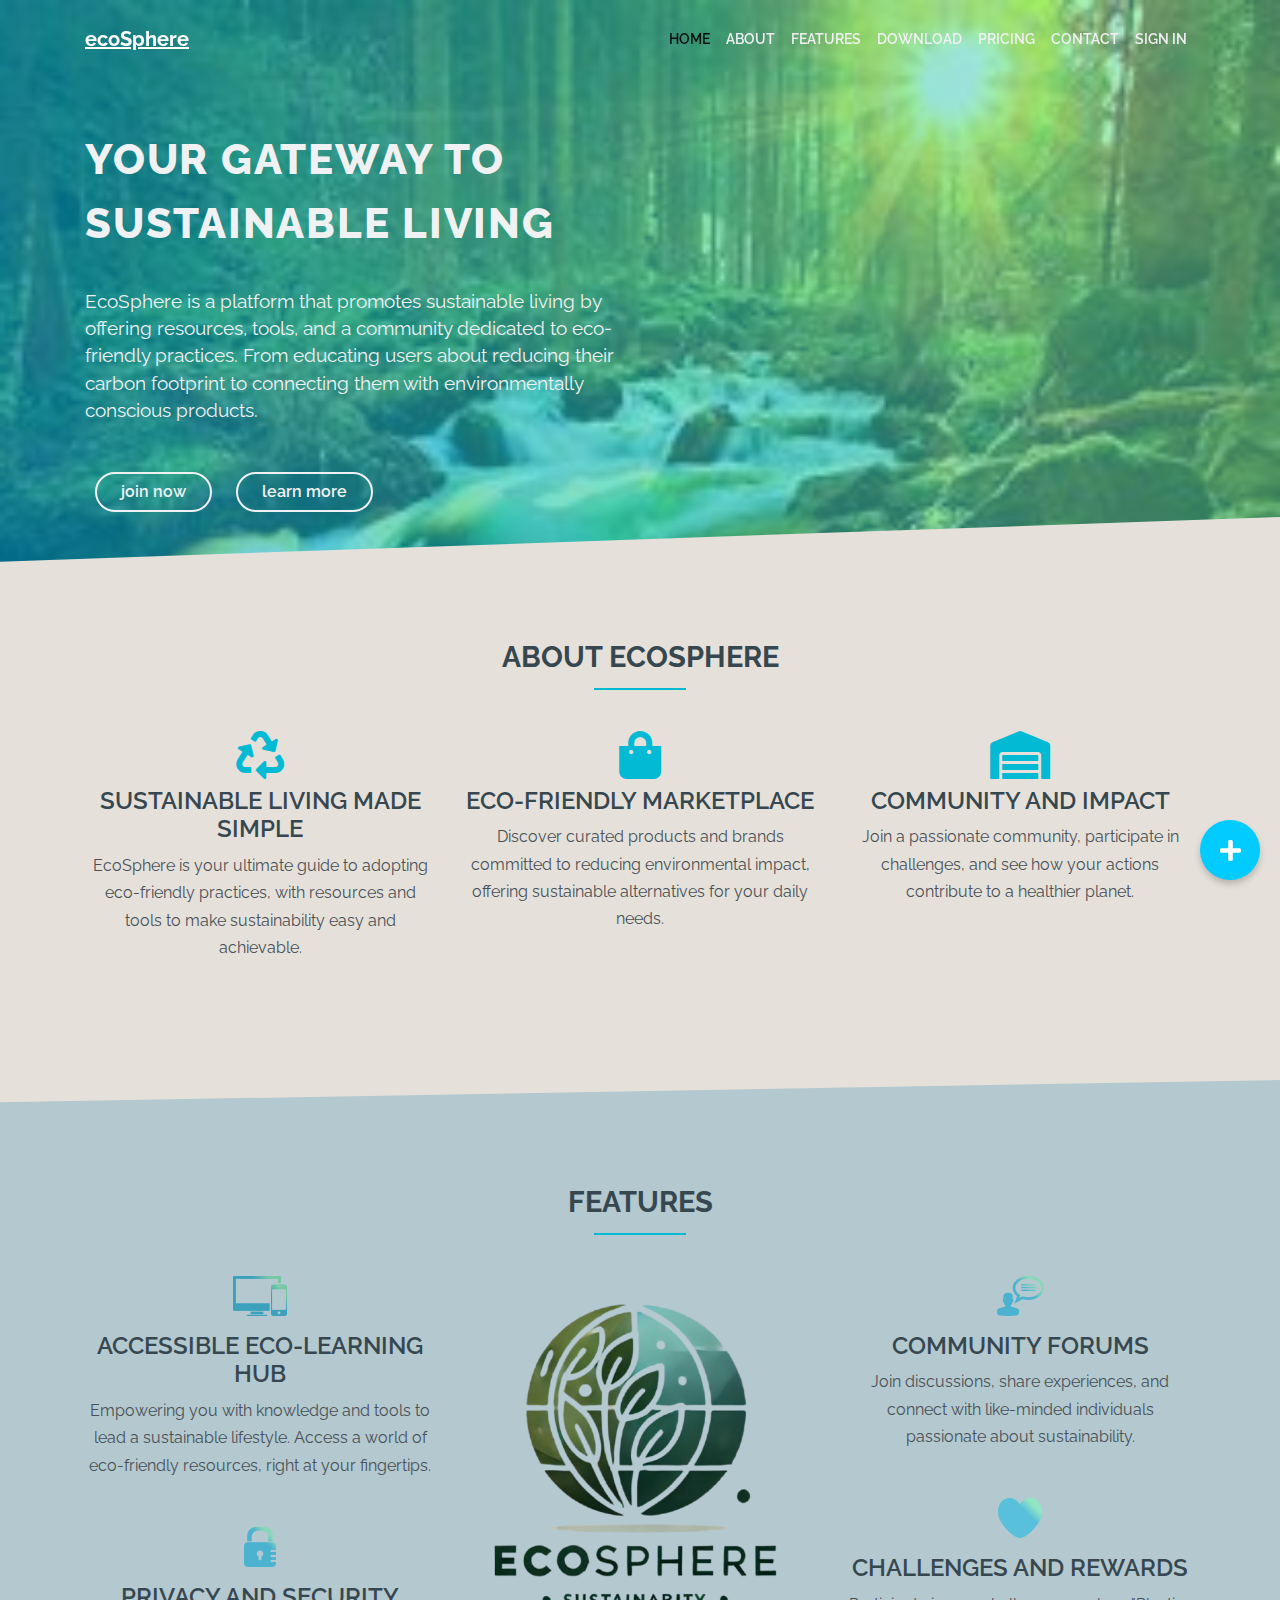
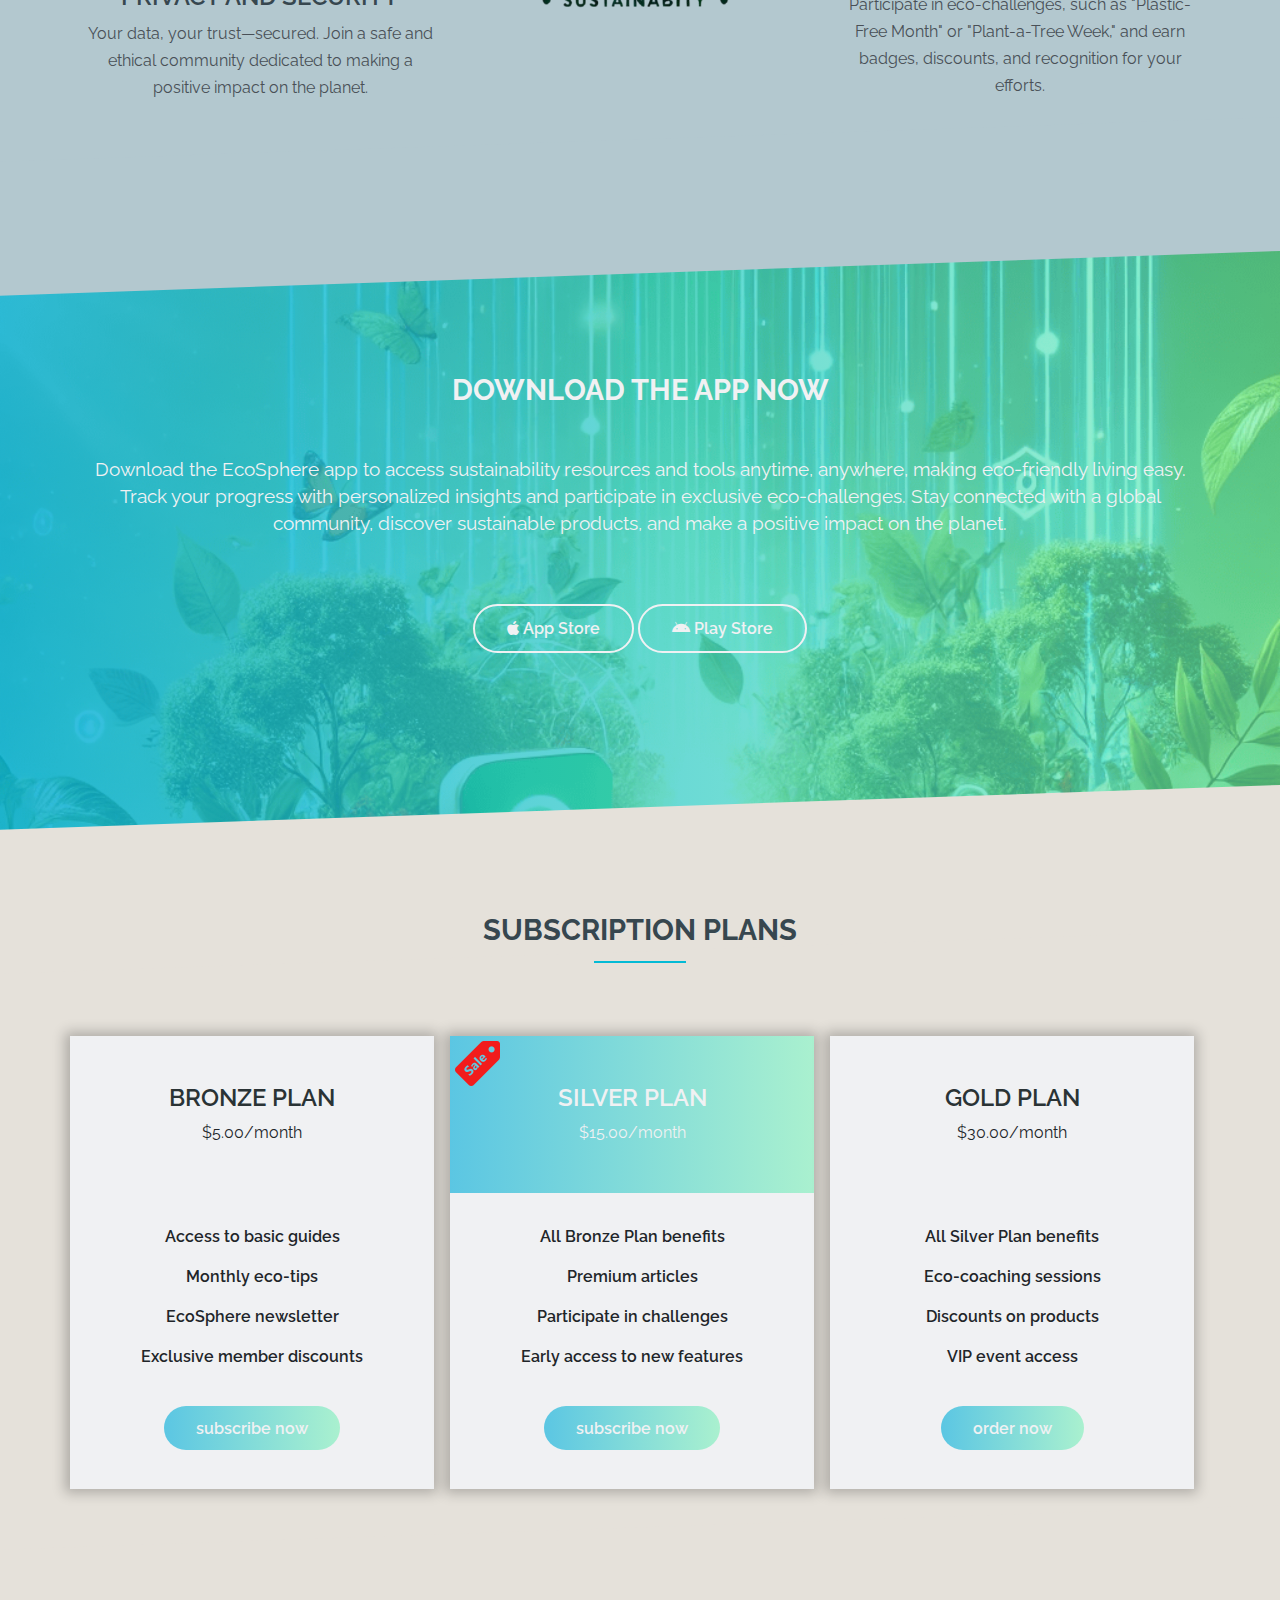
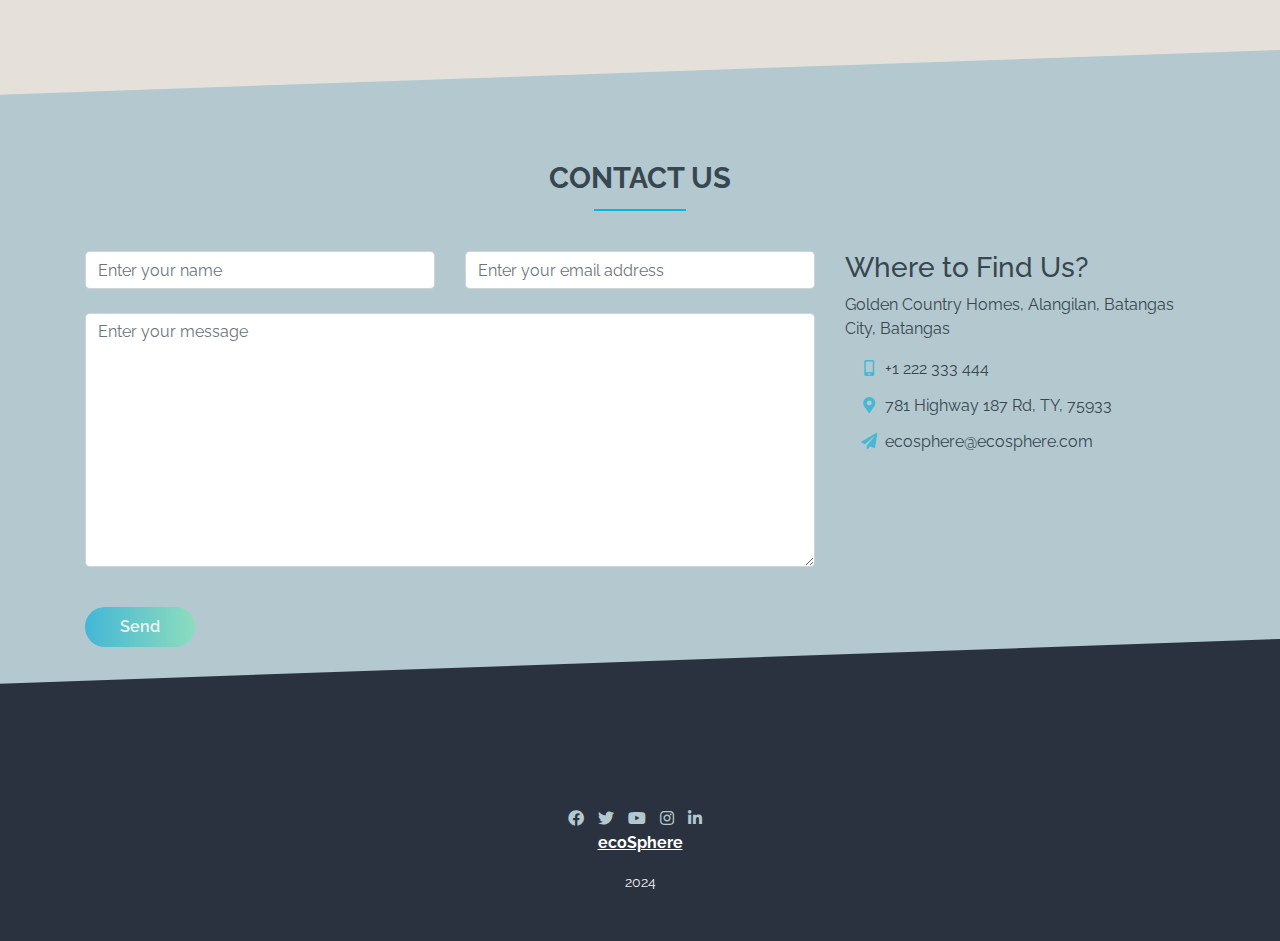
<file: index.html>
<!DOCTYPE html>
<html lang="en">
<head>
    <meta charset="UTF-8">
    <meta name="viewport" content="width=device-width, initial-scale=1.0">
    <meta http-equiv="X-UA-Compatible" content="ie=edge">
    <title>EcoSphere</title>
    <link rel="stylesheet" href="https://stackpath.bootstrapcdn.com/bootstrap/4.4.1/css/bootstrap.min.css">
    <link rel="stylesheet" href="https://cdnjs.cloudflare.com/ajax/libs/font-awesome/5.12.1/css/all.min.css">
    <link rel="stylesheet" href="assets/css/style.css">
</head>
<body>
    
    <header>
        <nav class="navbar navbar-expand-lg navbar-light fixed-top">
            <div class="container">
            <a class="navbar-brand" href="#"><span style="color: white"><u><strong>ecoSphere</strong></u></span></a>
            <button class="navbar-toggler navbar-toggler-right" type="button" data-toggle="collapse" data-target="#navbarNav" aria-controls="navbarNav" aria-expanded="false" aria-label="Toggle navigation">
              <span class="navbar-toggler-icon"></span>
            </button>
            <div class="collapse navbar-collapse justify-content-end" id="navbarNav">
              <ul class="navbar-nav">
                <li class="nav-item active">
                  <a class="nav-link" href="#">Home</a>
                </li>
                <li class="nav-item">
                  <a class="nav-link" href="#about">about</a>
                </li>
                <li class="nav-item">
                  <a class="nav-link" href="#features">features</a>
                </li>
                <li class="nav-item">
                    <a class="nav-link" href="#download">download</a>
                </li>
                <li class="nav-item">
                    <a class="nav-link" href="#pricing">pricing</a>
                </li>
                <li class="nav-item">
                    <a class="nav-link" href="#contact">contact</a>
                </li>
                <li class="login nav-item">
                    <a class="nav-link" href="sign-login.html">Sign In</a>
                </li>
              </ul>
            </div>
        </div>
          </nav>
    </header>

    <section>
        <button class="sticky-button" id="mainButton">
            <i class="fas fa-plus"></i>
        </button>

        <div class="button-menu" id="buttonMenu">
            <div class="toggle-container">
                <span>Dark Mode:</span>
                <label class="toggle-switch">
                    <input type="checkbox" id="darkModeToggle">
                    <span class="slider"></span>
                </label>
            </div>
            <div class="box">
                <div class="range">
                    <i class="fa fa-sun" aria-hidden="true"></i>
                    <input type="range" id="bright" min="0" max="200" value="100">
                    <span id="bright-span">100%</span>
                </div>
            </div>
             <div class="box">
                <div class="range">
                    <i class="fa fa-adjust" aria-hidden="true"></i>
                    <input type="range" id="contrast" min="0" max="200" value="100">
                    <span id="contrast-span">100%</span>
                </div>
            </div>
            <button id="reset">Reset</button>
        </div>
    </section>


    <!-- Hero section -->
    <section id="hero" class="adjustSection">
        <div class="container">
            <div class="row main-hero-content">
                    <div class="col-md-6">
                        <h1>Your Gateway to Sustainable Living</h1>
                        <p>EcoSphere is a platform that promotes sustainable living by offering resources, tools, and a community dedicated to eco-friendly practices. From educating users about reducing their carbon footprint to connecting them with environmentally conscious products.</p>
                        <div class="hero-buttons">
                            <a href="sign-login.html" class="btn btn-outline-primary btn-white">Join Now</a>
                            <a href="#about" class="btn btn-outline-primary btn-white">Learn More</a>
                        </div>
                    </div>
                    <div class="col-md-6">
                    </div>

            </div>

        </div>
    </section>

    <!-- About section -->
    <section id="about" class="adjustSection">

        <div class="container">

            <div class="row section-title justify-content-center">
                <h2 class="section-title-heading">about ecosphere</h2>
            </div>

            <div class="row justify-content-center text-center mt-5">

                <div class="col-md-4">
                    <i class="fas fa-recycle fa-3x mb-2"></i>
                    <h3>Sustainable Living Made Simple</h3>
                    <p>EcoSphere is your ultimate guide to adopting eco-friendly practices, with resources and tools to make sustainability easy and achievable.</p>
                </div>
                <div class="col-md-4">
                    <i class="fas fa-shopping-bag fa-3x mb-2"></i>
                    <h3>Eco-Friendly Marketplace</h3>
                    <p>Discover curated products and brands committed to reducing environmental impact, offering sustainable alternatives for your daily needs.</p>
                </div>
                <div class="col-md-4">
                    <i class="fas fa-warehouse fa-3x mb-2"></i>
                    <h3>Community and Impact</h3>
                    <p>Join a passionate community, participate in challenges, and see how your actions contribute to a healthier planet.</p>
                </div>

            </div>

        </div>
    </section>

    <!-- Feature section -->
    <section id="features" class="adjustSection">
        <div class="container">
            <div class="row section-title justify-content-center">
                <h2 class="section-title-heading">features</h2>
            </div>
            <div class="row mt-5">
                <div class="col-md-4">
                    <div class="feature-block">
                        <img src="assets/img/com.png" alt="">
                        <h3 class="text-center">Accessible Eco-Learning Hub</h3>
                        <p>Empowering you with knowledge and tools to lead a sustainable lifestyle. Access a world of eco-friendly resources, right at your fingertips.</p>
                    </div>
                    <div class="feature-block mt-5">
                        <img src="assets/img/lock.png" alt="">
                        <h3 class="text-center">Privacy and Security</h3>
                        <p>Your data, your trust—secured. Join a safe and ethical community dedicated to making a positive impact on the planet.</p>
                    </div>
                </div>
                <div class="col-md-4 device">
                    <img src="assets/img/globe.png" class="img-fluid" alt="">
                </div>
                <div class="col-md-4">
                    <div class="feature-block">
                        <img src="assets/img/community.png" alt="">
                        <h3 class="text-center">Community Forums</h3>
                        <p>Join discussions, share experiences, and connect with like-minded individuals passionate about sustainability.</p>
                    </div>
                    <div class="feature-block mt-5">
                        <img src="assets/img/heart.png" alt="">
                        <h3 class="text-center">Challenges and Rewards</h3>
                        <p>Participate in eco-challenges, such as "Plastic-Free Month" or "Plant-a-Tree Week," and earn badges, discounts, and recognition for your efforts.</p>
                    </div>
                </div>
            </div>
        </div>
    </section>

    <!-- Download section -->
    <section id="download" class="adjustSection">
        <div class="container">
                <div class="row download-title justify-content-center">
                    <h2>download the app now</h2>
                    <p>Download the EcoSphere app to access sustainability resources and tools anytime, anywhere, making eco-friendly living easy. Track your progress with personalized insights and participate in exclusive eco-challenges. Stay connected with a global community, discover sustainable products, and make a positive impact on the planet.</p>
                    <div class="download-btns">
                        <a href="#"><i class="fab fa-apple"></i> App Store</a>
                        <a href="#"><i class="fab fa-android"></i> Play Store</a>
                    </div>
                </div>
        </div>
    </section> 
    
    
    <!-- Pricing section -->
    <section id="pricing" class="adjustSection">
        <div class="container">
            <div class="row section-title justify-content-center">
                <h2 class="section-title-heading">Subscription Plans</h2>
            </div>
            <div class="row justify-content-center">
                <div class="col-md pricing-table">
                    <div class="table-header text-center">
                        <h4>Bronze Plan</h4>
                        <p>$5.00/month</p>
                    </div>
                    <div class="table-content">
                        <ul>
                            <li>Access to basic guides</li>
                            <li>Monthly eco-tips</li>
                            <li>EcoSphere newsletter</li>
                            <li>Exclusive member discounts</li>
                        </ul>
                    </div>
                    <div class="table-footer text-center">
                        <a href="#">subscribe now</a>
                    </div>
                </div>
                <div class="col-md pricing-table">
                    <div class="table-header text-center">
                        <h4>Silver Plan</h4>
                        <p>$15.00/month</p>
                        <img src="assets/img/sale-badge.png" alt="">
                    </div>
                    <div class="table-content">
                        <ul>
                            <li>All Bronze Plan benefits</li>
                            <li>Premium articles</li>
                            <li>Participate in challenges</li>
                            <li>Early access to new features</li>
                        </ul>
                    </div>
                    <div class="table-footer text-center">
                        <a href="#">subscribe now</a>
                    </div>
                </div>
                <div class="col-md pricing-table">
                    <div class="table-header text-center">
                        <h4>Gold Plan</h4>
                        <p>$30.00/month</p>
                    </div>
                    <div class="table-content">
                        <ul>
                            <li>All Silver Plan benefits</li>
                            <li>Eco-coaching sessions</li>
                            <li>Discounts on products</li>
                            <li>VIP event access</li>
                        </ul>
                    </div>
                    <div class="table-footer text-center">
                        <a href="#">order now</a>
                    </div>
                </div>
            </div>
        </div>
    </section> 


    <!-- Contact section -->
    <section id="contact" class="adjustSection">
        <div class="container">
            <div class="row section-title justify-content-center">
                <h2 class="section-title-heading">Contact Us</h2>
            </div>
            <div class="row mt-5">
                <div class="col-md-8">
                    <div class="contact-form">
                        <form>
                            <div class="row">
                                <div class="col">
                                    <input id="name" type="text" class="form-control" placeholder="Enter your name">
                                </div>
                                <div class="col">
                                    <input id="email" type="email" class="form-control" placeholder="Enter your email address">
                                </div>
                            </div>
                            <div class="form-group mt-4">
                                <textarea id="msg" class="form-control" rows="10" placeholder="Enter your message"></textarea>
                            </div>
                            <p id="errSend"></p>
                            <button id="send" class="btn btn-contact mt-4">Send</button>
                        </form>
                    </div>
                </div>
                <div class="contact-text col-md-4">
                    <div class="address">
                        <h3>Where to Find Us?</h3>
                        <p>Golden Country Homes, Alangilan, Batangas City, Batangas</p>
                    </div>
                    <div class="contact-details">
                        <ul class="fa-ul">
                            <li><span class="fa-li"><i class="fas fa-mobile-alt"></i></span>+1 222 333 444</li>
                            <li><span class="fa-li"><i class="fas fa-map-marker-alt"></i></span>781 Highway 187 Rd, TY, 75933</li>
                            <li><span class="fa-li"><i class="fas fa-paper-plane"></i></span>ecosphere@ecosphere.com</li>
                        </ul>
                    </div>
                </div>
            </div>

            <div class="popup" id="popup">
                <i class="fas fa-check-circle"></i>
                <h2>Thank you for reaching out!</h2>
                <p>Your message has been sent</p>
                <button onclick="removePopup()">Done</button>
            </div>
        </div>
    </section> 


    <!-- Footer section -->
    <footer id="footer" class="adjustSection">
        <div class="container">
            <div class="row d-flex flex-column align-items-center">
                <div class="social-icons">
                    <a href="#"><i class="fab fa-facebook"></i></a>
                    <a href="#"><i class="fab fa-twitter"></i></a>
                    <a href="#"><i class="fab fa-youtube"></i></a>
                    <a href="#"><i class="fab fa-instagram"></i></a>
                    <a href="#"><i class="fab fa-linkedin-in"></i></a>
                </div>
                <div class="footer-logo">
                    <span style="color: white"><u><strong>ecoSphere</strong></u></span>
                </div>
                <div class="year text-center">
                    <p>2024</p>
                </div>
            </div>
        </div>
    </footer>


    <script src="https://code.jquery.com/jquery-3.6.0.min.js"></script>
    <script src="https://code.jquery.com/jquery-3.4.1.slim.min.js"></script>
    <script src="https://cdn.jsdelivr.net/npm/popper.js@1.16.0/dist/umd/popper.min.js"></script>
    <script src="https://stackpath.bootstrapcdn.com/bootstrap/4.4.1/js/bootstrap.min.js" ></script>
    <script src="assets/js/custom.js" ></script>   
</body>
</html>
</file>
<file: assets/css/style.css>
@import url('https://fonts.googleapis.com/css?family=Raleway:400,500,600,700,800,900&display=swap');

:root {
    --main-accent-color: #03bad5;
    --section-title-color-dark: #37474f;
    --body-color: #495057;
    --nav-active: rgba(0,172,217, 0.7);
    --body-light-bg: #E5E1DA;
    --body-dark-bg: #B3C8CF;
    --light-text: #f0f1f3;
    --hover-text: #27778b;
    --btn-blue: #01cbff;
    --footer-bg: #2b323f;
}



* {
    margin: 0;
    padding: 0;
}

body {
    font-family: 'Raleway', sans-serif;
    background-color: var(--body-light-bg);
}

h1 {
    font-family: 'Raleway', sans-serif;
    font-size: 2.6rem;
    line-height: 4rem;
    font-weight: 800;
}

.btn-white {
    border: 2px solid var(--light-text);
    border-radius: 2rem;
    color: var(--light-text);
    font-weight: 600;
    text-transform: lowercase;
    font-size: 1rem;
    margin-right: 10px;
    margin-left: 10px;
    padding-left: 1.5rem;
    padding-right: 1.5rem;
}

.btn-white:hover {
    background-color: var(--light-text);
    color: var(--main-accent-color);
    border: 2px solid var(--light-text);
}

/* Section title */
.section-title {
    position: relative;
}

h2.section-title-heading {
    color: var(--section-title-color-dark);
    padding-top: 2rem;
    text-transform: uppercase;
    font-weight: 700;
    font-size: 1.8rem;
}

.section-title::after {
    content: '';
    position: absolute;
    border-bottom: 2px solid var(--main-accent-color);
    width: 8%;
    top: 80px;
}

.section-title:hover::after {
    width: 12%;
    transition: all 0.6s ease-out;
    -webkit-transition: all 0.6s ease-out;
    -moz-transition: all 0.6s ease-out;
    -o-transition: all 0.6s ease-out;

}



/* ============ NAVIGATION =============== */

.navbar {
    padding-top: 1.2rem;
}

.navbar-light .navbar-nav .nav-link {
    color: var(--light-text);
    text-transform: uppercase;
    font-weight: 600;
    font-size: .85rem;
}

.navbar-light .navbar-nav .nav-link:hover {
    color: var(--hover-text);
}

.navbar.active {
    background-color: var(--nav-active);
    box-shadow: 1px 2px 10px rgba(0,0,0,0.1);
}





/* ============ CUSTOMIZATION ============= */
.sticky-button {
    position: fixed; 
    bottom: 20px; 
    right: 20px; 
    z-index: 9999;
    padding: 10px 20px; 
    border-radius: 50%;
    background-color: var(--btn-blue); 
    color: white; 
    border: none; 
    font-size: 24px;
    width: 60px;
    height: 60px;
    display: flex;
    justify-content: center;
    align-items: center;
    cursor: pointer;
    box-shadow: 0 4px 6px rgba(0, 0, 0, 0.2);
}

/* Hide the button menu by default */
.button-menu {
    display: none;
    position: fixed;
    bottom: 100px;
    right: 20px;
    border: 1px solid #ddd;
    padding: 10px;
    box-shadow: 0 2px 10px rgba(0, 0, 0, 0.2);
    z-index: 9998;
    flex-direction: column;
    gap: 10px;
    transform: translateY(10px);
    transition: opacity 0.4s ease-in-out, transform 0.4s ease-in-out;
    background-color: var(--btn-blue);
    padding: 15px;
    border-radius: 20px;
    color: var(--light-text);
}

.sticky-button i {
    font-size: 24px;
}


.button-menu .box {
    padding-top: 10px;
    padding-bottom: 10px;
}

.box .range {
    display: flex;
    justify-content: space-around;
    align-items: center;
}

.range input {
    margin: 0 10px;
    width: 100%;
    height: 2px;
    color: var(--light-text);
}

.range input::webkit-slider-thumb {
    -webkit-appearance: none;
    width: 18px;
    height: 18px;
    background: var(--body-light-bg);
    border-radius: 50%;
    cursor: pointer;
}

.button-menu.show {
    opacity: 1;
    transform: translateY(0);
    pointer-events: auto;
    
}

.button-menu #reset {
    padding: 5px 8px 5px 8px;
    background-color: var(--body-light-bg);
    border-radius: 10px;
    color: var(--section-title-color-dark);
}


/* Toggle switch container */
.toggle-container {
/*    position: fixed;*/
    top: 20px;
    right: 20px;
    display: flex;
    align-items: center;
    gap: 10px;
}

/* Toggle switch */
.toggle-switch {
    position: relative;
    width: 50px;
    height: 25px;
}

.toggle-switch input {
    opacity: 0;
    width: 0;
    height: 0;
}

.slider {
    position: absolute;
    cursor: pointer;
    top: 0;
    left: 0;
    right: 0;
    bottom: 0;
    background-color: var(--body-dark-bg);
    transition: 0.4s;
    border-radius: 25px;
}

.slider:before {
    position: absolute;
    content: "";
    height: 18px;
    width: 18px;
    left: 4px;
    bottom: 4px;
    background-color: var(--section-title-color-dark);
    transition: 0.4s;
    border-radius: 50%;
}

input:checked + .slider {
    background-color: var(--body-dark-bg);
}

input:checked + .slider:before {
    transform: translateX(24px);
}




/* ============ HERO =============== */

#hero {
    background-image: linear-gradient(to right, rgba(0,172,217, 0.62), rgba(105,240,174, 0.52)), url('../img/bg.jpg');
    background-size: cover;
    background-repeat: no-repeat;
    padding-top: 8rem;
    padding-bottom: 6rem;
    position: relative;
}

#hero::after {
    content: '';
    position: absolute;
    background-color: var(--body-light-bg);
    width: 100%;
    height: 15%;
    transform: skewY(-2deg);
    transform-origin: bottom right;
    bottom: 0;
    right: 0;
    left: 0;

}

.main-hero-content h1 {
    color: var(--light-text);
    text-transform: uppercase;
    letter-spacing: .11rem;
}

.main-hero-content p {
    color: var(--light-text);
    margin-top: 2rem;
    margin-bottom: 3rem;
    line-height: 1.7rem;
    font-size: 1.2rem;
}

.image-box img {
    position: absolute;
    top: 4rem;
    z-index: 1;
}

/* ============ ABOUT =============== */

#about i {
    color: var(--main-accent-color);
}

#about h3 {
    color: var(--section-title-color-dark);
    font-weight: 600;
    font-size: 1.5rem;
    text-transform: uppercase;
}

#about p {
    color: var(--body-color);
    font-size: 1rem;
    line-height: 1.7rem;
}

#about {
    position: relative;
    padding-bottom: 8rem;
    background-color: var(--body-light-bg);
}

#about::after {
    content: '';
    position: absolute;
    background-color: var(--body-dark-bg);
    width: 100%;
    height: 15%;
    transform: skewY(-1deg);
    transform-origin: bottom right;
    bottom: -50px;
    right: 0;
    left: 0;
}

/* ============ FEATURES =============== */

#features {
    background-color: var(--body-dark-bg);
    padding-bottom: 6rem;
    margin-top: 3rem;
}

#features img {
    display: block;
    margin: 0 auto;
}

#features .feature-block {
    text-align: center;
}

#features .feature-block h3 {
    color: var(--section-title-color-dark);
    font-weight: 600;
    font-size: 1.5rem;
    text-transform: uppercase;
}

#features .feature-block img {
    padding-bottom: 1rem;
}

#features .feature-block p {
    color: var(--body-color);
    font-size: 1rem;
    line-height: 1.7rem;
}

/* ============ DOWNLOAD =============== */

#download {
    background-image: linear-gradient(to right, rgba(0,172,217, 0.82), rgba(105,240,174, 0.62)), url('../img/phone.png');
    background-size: cover;
    background-repeat: no-repeat;
    padding-bottom: 15rem;
    position: relative;
}

#download::before {
    content: '';
    position: absolute;
    background-color: var(--body-dark-bg);
    width: 100%;
    height: 20%;
    transform: skewY(-2deg);
    transform-origin: top right;
    top: -6rem;
    right: 0;
    left: 0;
}

#download .download-title h2 {
    padding-top: 10rem;
    color: var(--light-text);
    text-transform: uppercase;
    font-weight: 700;
    font-size: 1.8rem;
}

#download .download-title p {
    color: var(--light-text);
    text-align: center;
    font-size: 1.2rem;
    line-height: 1.7rem;
    margin-top: 2.5rem;
}

#download .download-title .download-btns {
    margin-top: 4rem;
}

#download .download-title .download-btns a {
    border: 2px solid var(--light-text);
    border-radius: 2rem;
    color: var(--light-text);
    font-weight: 600;
    font-size: 1rem;
    padding: .8rem 2rem;
}

#download .download-title .download-btns a:hover {
    background-color: var(--light-text);
    color: var(--main-accent-color);
    border: 2px solid var(--light-text);
    text-decoration: none;
}


/* ============ PRICING =============== */

#pricing {
    padding-bottom: 7rem;
    position: relative;
    background-color: var(--body-light-bg);
}

#pricing::before {
    content: '';
    position: absolute;
    background-color: var(--body-light-bg);
    width: 100%;
    height: 20%;
    transform: skewY(-2deg);
    transform-origin: top right;
    top: -6rem;
    right: 0;
    left: 0;
}

#pricing .section-title {
    margin-bottom: 5rem;
}

#pricing .pricing-table {
    background-color: var(--light-text);
    box-shadow: -1px 0px 12px 4px rgba(0,0,0, 0.24);
    -webkit-box-shadow: -1px 0px 12px 4px rgba(0,0,0, 0.24);
    -moz-box-shadow: -1px 0px 12px 4px rgba(0,0,0, 0.24);
    -o-box-shadow: -1px 0px 12px 4px rgba(0,0,0, 0.24);
    margin-right: 1rem;
    width: calc(90% / 3);
    padding-left: 0;
    padding-right: 0;
}

#pricing .pricing-table .table-header h4 {
    color: #2A3335;
    font-size: 1.5rem;
    text-transform: uppercase;
    font-weight: 600;
}

#pricing .pricing-table .table-content {
    margin-top: 2rem;
}

#pricing .pricing-table .table-content ul li {
    list-style: none;
    text-align: center;
    padding-bottom: 1rem;
    font-weight: 600;
}

#pricing .pricing-table .table-footer {
    margin-top: 2rem;
    padding-bottom: 3rem;
}

#pricing .pricing-table .table-footer a {
    background: linear-gradient(to right, rgba(0,172,217, 0.62), rgba(105,240,174, 0.52));
    padding: .8rem 2rem;
    border-radius: 2rem;
    color: var(--light-text);
    font-weight: 600;
}

#pricing .pricing-table .table-footer a:hover {
    text-decoration: none;
    background: var(--light-text);
    color: rgba(0,172,217, 0.62);
    border: 2px solid rgba(0,172,217, 0.62);
}

#pricing .table-header {
    margin: 0;
    width: 100%;
}

#pricing .pricing-table .table-header {
    padding-top: 3rem;
    padding-bottom: 2rem;
}

#pricing .pricing-table:nth-child(2) .table-header {
    background: linear-gradient(to right, rgba(0,172,217, 0.62), rgba(105,240,174, 0.52));
    padding-top: 3rem;
    padding-bottom: 2rem;
    color: var(--light-text);
    position: relative;
}

#pricing .pricing-table:nth-child(2) .table-header img {
    position: absolute;
    left: 5px;
    top: 5px;
}

#pricing .pricing-table:nth-child(2) .table-header h4 {
    color: var(--light-text);
    font-size: 1.5rem;
    text-transform: uppercase;
    font-weight: 600;
}


/* ============ Contact =============== */
#contact {
    background-color: var(--body-dark-bg);
    padding-bottom: 5rem;
    padding-top: 8rem;
    position: relative;
}

#contact::before {
    content: '';
    position: absolute;
    background-color: var(--body-light-bg);
    width: 100%;
    height: 20%;
    transform: skewY(-2deg);
    transform-origin: top right;
    top: -6rem;
    right: 0;
    left: 0;
}

.btn-contact {
    background: linear-gradient(to right, rgba(0,172,217, 0.62), rgba(105,240,174, 0.52));
    padding: .5rem 2.2rem;
    color: var(--light-text);
    font-weight: 600;
    border-radius: 2rem;
    border: none;
}

.btn-contact:hover {
    background: var(--light-text);
    color: rgba(0,172,217, 0.62);
    border: 2px solid rgba(0,172,217, 0.62);
}

#contact .contact-details ul li {
    padding-bottom: .8rem;
}

#contact .contact-details ul li i {
    color: rgba(0,172,217, 0.62);
}

.contact-text {
    color: var(--section-title-color-dark);
}



/* ============ Footer =============== */
#footer {
    background-color: var(--footer-bg);
    padding-top: 6rem;
    padding-bottom: 2rem;
    position: relative;
}

#footer::before {
    content: '';
    position: absolute;
    background-color: var(--footer-bg);
    width: 100%;
    height: 45%;
    transform: skewY(-2deg);
    transform-origin: top right;
    top: -5.5rem;
    right: 0;
    left: 0;
}

.footer-logo span {
    margin-top: -4.5rem;
}

#footer .social-icons {
    margin-top: -1rem;
}

#footer .social-icons a {
    margin-right: 10px;
    color: var(--body-dark-bg);
}

.year p {
    margin-top: 1rem;
    color: var(--light-text);
    font-size: .9rem;
}




.popup {
  width: 400px;
  background: #F5F5F5;
  border-radius: 6px;
  position: absolute;
  top: 0%;
  left: 50%;
  transform: translate(-50%, -50%) scale(0.1);
  text-align: center;
  padding: 0 30px 30px;
  height: 330px;
  z-index: 100;
  visibility: hidden;
  transition: transform .4s, top .4s;
}

.open-slide {
  top: 50%;
  transform: translate(-50%, -50%) scale(1);
  visibility: visible;
}

.popup i {
  margin-top: -50px;
  font-size: 100px;
  background: #01cbff;
  border-radius: 50%;
  color: #F5F5F5;
  box-shadow: rgba(0, 0, 0, 0.2);
}

.popup h2 {
  font-weight: 500;
  font-size: 30px;
  margin: 30px 0 10px;
}
.popup button {
  width: 100%;
  margin-top: 50px;
  padding: 10px 0;
  background: #01cbff;
  border: none;
  outline: none;
  font-size: 18px;
  border-radius: 4px;
  color: #F5F5F5;
  cursor: pointer;
  box-sizing: rgba(0, 0, 0, 0.2);
}










@media (max-width: 992px) {

    .navbar-collapse {
        padding-left: 1rem;
    }

}

@media (max-width: 768px) {

    /* Hero section */
    .image-box {
        display: none;
    }

    /* Features section */
    #features .device img {
        margin-bottom: 2rem;
    }

    /* Contact section */
    #contact .address {
        margin-top: 2rem;
    }

    /* footer section */
    .footer-logo {
        margin-top: -1rem;
    }

}


@media (max-width: 768px) {

    /* Hero section */
    .main-hero-content h1 {
        text-align: center;
    }

    .main-hero-content p {
        text-align: center;
    }

    .hero-buttons {
        text-align: center;
        padding-bottom: 2rem;
    }

    /* Features section */
    #features {
        margin-top: 0;
    }

    /* Pricing section */
    #pricing .pricing-table {
        width: calc(80% / 1);
        margin-top: 2rem;
        margin-left: auto;
        margin-right: auto;
    }

    #pricing .pricing-table:nth-child(1) {
        margin-top: -2rem;
    }

}
</file>
